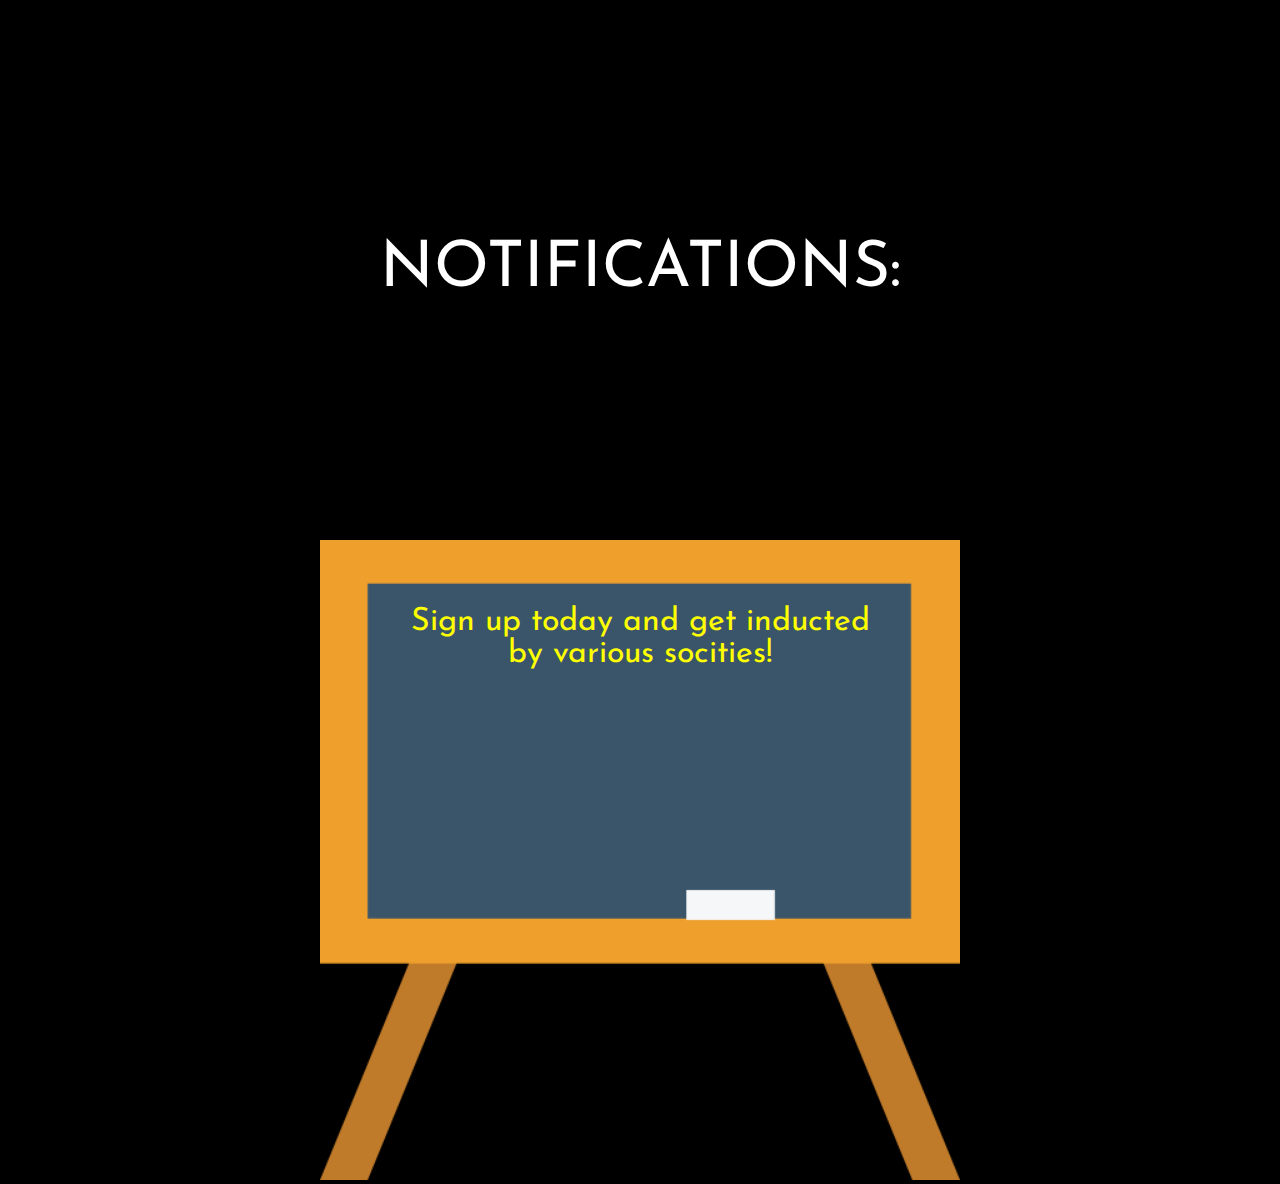
<file: notice1.html>
<!DOCTYPE html>
<html lang="en" dir="ltr">
  <head>
    <meta charset="utf-8">
    <title>Notice</title>
    <link rel="stylesheet" href="css/stylesCP.css">
    <link rel="icon" href="1.jpg">
    <link rel="preconnect" href="https://fonts.googleapis.com">
  <link rel="preconnect" href="https://fonts.gstatic.com" crossorigin>
  <link href="https://fonts.googleapis.com/css2?family=Cardo:wght@700&family=Caveat&family=Courier+Prime&family=DynaPuff&family=Fredericka+the+Great&family=Josefin+Sans&family=Kristi&family=Montserrat&family=PT+Sans+Caption&family=Raleway&family=Sacramento&display=swap" rel="stylesheet">
  </head>
  <body>
    <div>
    <h1 class="notif">  NOTIFICATIONS:</h1>
  <div class="notice-box">
    <img src="blackboard.png" alt="board-img" height="10%" width=50%>
    <p id="blink">Sign up today and get inducted <br>by various socities!</p>
      <script type="text/javascript">
     var blink =
         document.getElementById('blink');

     setInterval(function () {
         blink.style.opacity =
         (blink.style.opacity == 0 ? 1 : 0);
     }, 500);
     </script>
</div>
    </div>

  </body>
</html>
</file>
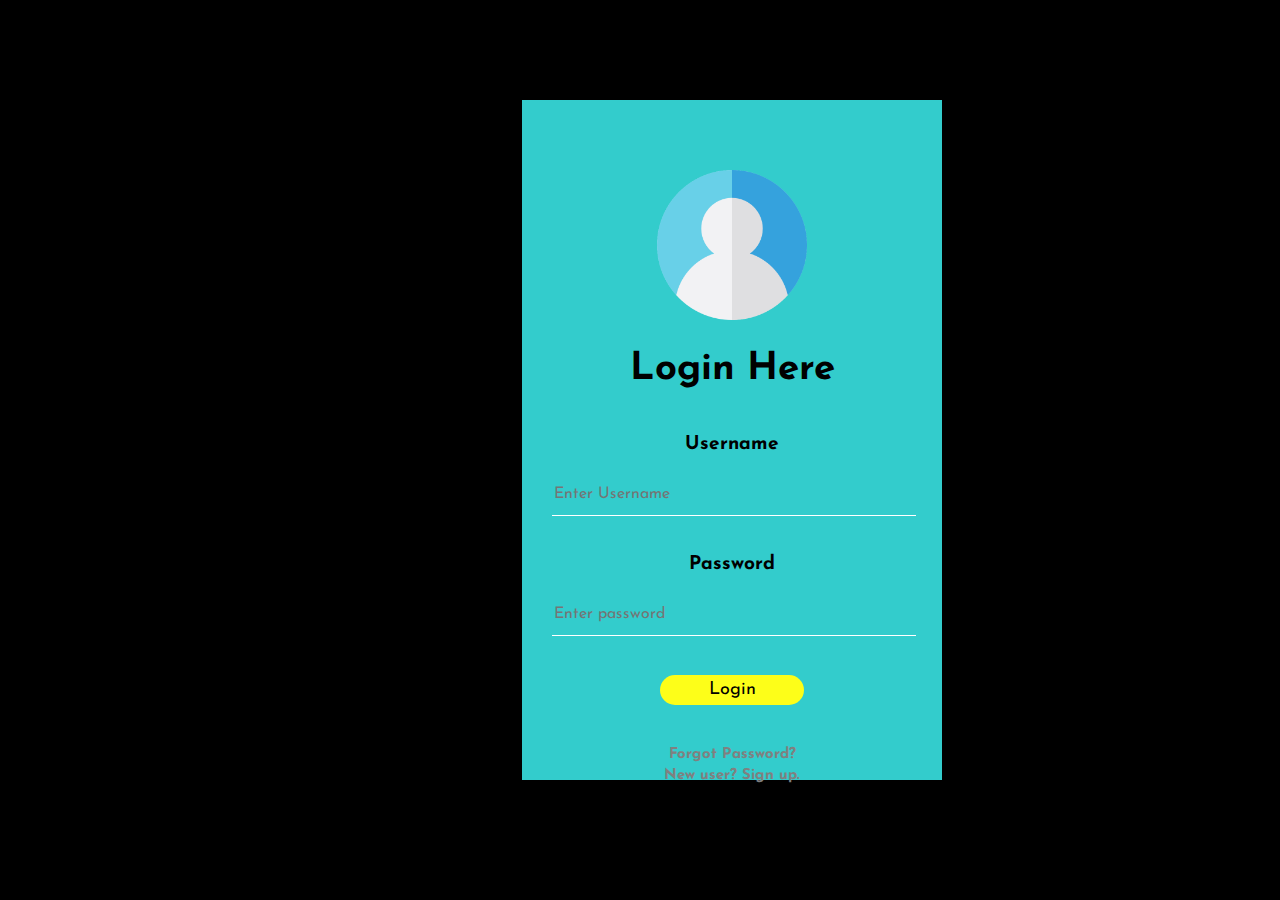
<file: signin.html>
<!DOCTYPE html>
<html lang="en" dir="ltr">
  <head>
    <meta charset="utf-8">
    <title>Sign In</title>
    <link rel="stylesheet" href="css/signin.css">
    <link rel="preconnect" href="https://fonts.googleapis.com">
    <link rel="preconnect" href="https://fonts.gstatic.com" crossorigin>
    <link
      href="https://fonts.googleapis.com/css2?family=Cardo:wght@700&family=Caveat&family=Courier+Prime&family=DynaPuff&family=Fredericka+the+Great&family=Josefin+Sans&family=Kristi&family=Montserrat&family=PT+Sans+Caption&family=Raleway&family=Sacramento&display=swap"
      rel="stylesheet">
  </head>
  <body>
    <div class="loginbox">
      <img class="user" src="user .png" alt="user-img" height="150px" width="150px">
        <h1>Login Here</h1>
        <form class="" action="index.html" method="post">
          <label for="username">Username</label><br><br>
          <input type="text" name="" placeholder="Enter Username" value=""><br><br>
          <label for="password">Password</label><br><br>
          <input type="password" name="" placeholder="Enter password" value=""><br><br>
          <input type="submit" name="" value="Login"><br><br>
          <a href="#">Forgot Password?</a><br>
          <a href="signup.html">New user? Sign up.</a>
        </form>
    </div>
  </body>
</html>
</file>
<file: css/stylesCP.css>
/* notice styling */
.notif{
  font-size: 4rem;
  font-family: 'Josefin Sans', sans-serif;
  line-height: 60vh;
  color: white;
}

#blink{
  color: yellow;
  font-size: 2rem;
  position: absolute;
  top: 50%;
  left: 50%;
  transform: translate(-50%, -400%);
}
.notice-box{
  position: relative;
  text-align: center;
}

/* main page styling */
html{
  scroll-behavior: smooth;
}

*{
  margin: 0;
  padding: 0;
  box-sizing:border-box;
  text-align: center;
}
.heading-first{
  font-size: 10rem;
  font-family: 'Kristi', cursive;
  line-height: normal;
  color: #33cccc;
}

li:hover{
  background-color:#33cccc;
}
body{
  background-color: black;
  color: black;
  font-family: 'Josefin Sans', sans-serif;
}

.top-container{
  width:auto;
  padding-bottom: 10%;
}

h1{
  color: white;
  font-size: 5rem;
  font-family: 'Josefin Sans', sans-serif;
  line-height: 30vh;
  font-weight: normal;
}

h2{
  font-family: 'Kristi', cursive;
  font-size: 5rem;
  font-weight: normal;
}
.socities{
  color: #33cccc;
  font-family: 'Kristi', cursive;
  font-size: 8rem;
  font-weight: normal;
}
.auto-type{
  font-family: 'Fredericka the Great', cursive;
  color:#fdfe19;
  font-size: 3rem;
}

span{
  transform: translateY(50px);
  display: inline-block;
  color: black;
}

.header{
  height:20vh;
  width: 100vh;
  padding: 3%;
  position: relative;
  background-color: black;
}

.introduction{
  width:auto;
  font-size: 150%;
  padding: 10% 0 10%;
}
nav{
  display: flex;
  align-items: center;
  justify-content: space-between;
}
.logo{
  width: 15%;
}
.nav-links{
  position: relative;
  left: 110%;

}
.nav-links li{
  display: inline-block;
  margin: 0 15px;
}
.nav-links li a{
  text-decoration: none;
  font-size: 1rem;
  color: white;
  padding: 5px 0;
  position: relative;
}
.nav-links li a::after{
  content: '';
  background: #fdfe19;
  width: 100%;
  height: 2px;
  position: absolute;
  bottom : 0;
  left: 0;

}

.skill-row{
  width: 60%;
  margin: 100px auto 100px auto;
  text-align: left;
}
.welcome{
  color: white;
  line-height: 20vh;
  font-family: 'Fredericka the Great', cursive;
  font-size: rem;
}
#middle-container{
  width:auto;
  background-color: white;
  padding-top: 2%;
  padding-bottom: 10%;
}

.typewriter{
  width: 25%;
  float: left;
  padding: 20px;
}
.piano{
  width: 25%;
  float: right;
  padding: 30px;
}

.bottom-container{
  height:250%;
  width: 100%;
}
.get{
  color:white;
  font-family: 'Josefin Sans', sans-serif;
  font-size: 3rem;
  font-weight: normal;
  line-height: 20vh;
  padding-bottom: 0;
}

.btn {
background-color: #33cccc;
-webkit-border-radius: 28;
-moz-border-radius: 28;
 border-radius: 28px;
 font-family: 'Josefin Sans', sans-serif;
 color: #ffffff;
 font-size: 20px;
 padding: 0.4% 0.4% 0.4% 0.4%;
 text-decoration: none;
}

.btn:hover {
  background: inherit;
  background-image: -webkit-linear-gradient(top, #3cb0fd, #3498db);
  background-image: -moz-linear-gradient(top, #3cb0fd, #3498db);
  background-image: -ms-linear-gradient(top, #3cb0fd, #3498db);
  background-image: -o-linear-gradient(top, #3cb0fd, #3498db);
  background-image: linear-gradient(to bottom, #3cb0fd, #3498db);
  text-decoration: none;
}

.copyrights{
  color: white;
}
</file>
<file: css/signin.css>
html{
  scroll-behavior: smooth;
}

body{
  margin: 0;
  padding: 0;
  background-color: black;
  font-family: 'Josefin Sans', sans-serif;
}
.user{
  top: -10px;
  left: calc(-50%,50%);
}
.loginbox{
  font-family: 'Josefin Sans', sans-serif;
  margin: 10px;
  width: 420px;
  height: 680px;
  background-color: #33cccc;
  color: black;
  top: 10%;
  left:40%;
  position: absolute;
  transform: translateY(-50%,-50%);
  box-sizing:border-box;
  padding: 70px 30px;
  text-align: center;
  font-weight: bold;
  font-size: 1.2rem;
}
h1{
  margin:0;
  padding: 0 0 20px;
  line-height: 10vh;
  text-align: center;
}

.loginbox input{
  width: 100%;
  margin-bottom: 20px;
}

.loginbox input[type="text"], input[type="password"]{
  font-family: 'Josefin Sans', sans-serif;
  border: none;
  border-bottom: 1px solid #fff;
  background: transparent;
  outline: none;
  height: 40px;
  color: #fff;
  font-size: 16px;
}
.loginbox input[type="submit"]
{
  font-family: 'Josefin Sans', sans-serif;
  border:none;
  outline: none;
  height: 30px;
  width: 40%;
  background: #fdfe19;
  color: border-left: ;
  font-size: 18px;
  border-radius: 20px;
}
.loginbox input[type="submit"]:hover{
  cursor:pointer;
  background:#ffc107;
  color:#000;
}
.loginbox a{
  text-decoration: none;
  font-size: 15px;
  line-height: 20px;
  color: grey;
}
.loginbox a:hover{
  color: #fdfe19;
}
</file>
